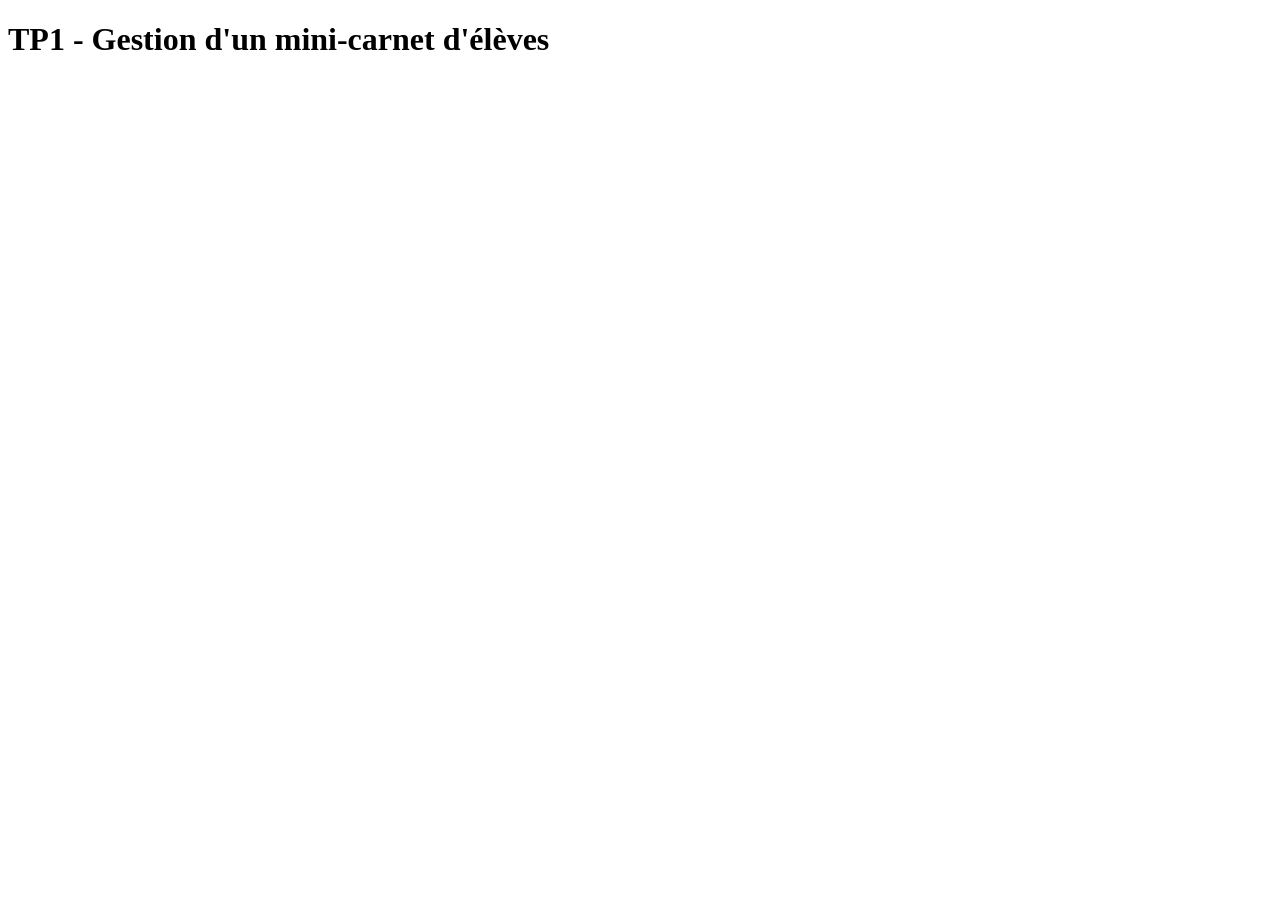
<file: index.html>
<!DOCTYPE html>
<html lang="fr">
<head>
    <meta charset="UTF-8">
    <title>TP1</title>
</head>
<body>
    <h1 id="titre" class="item">TP1 - Gestion d'un mini-carnet d'élèves</h1>
    <script src="script.js"></script>
</body>
</html>
</file>
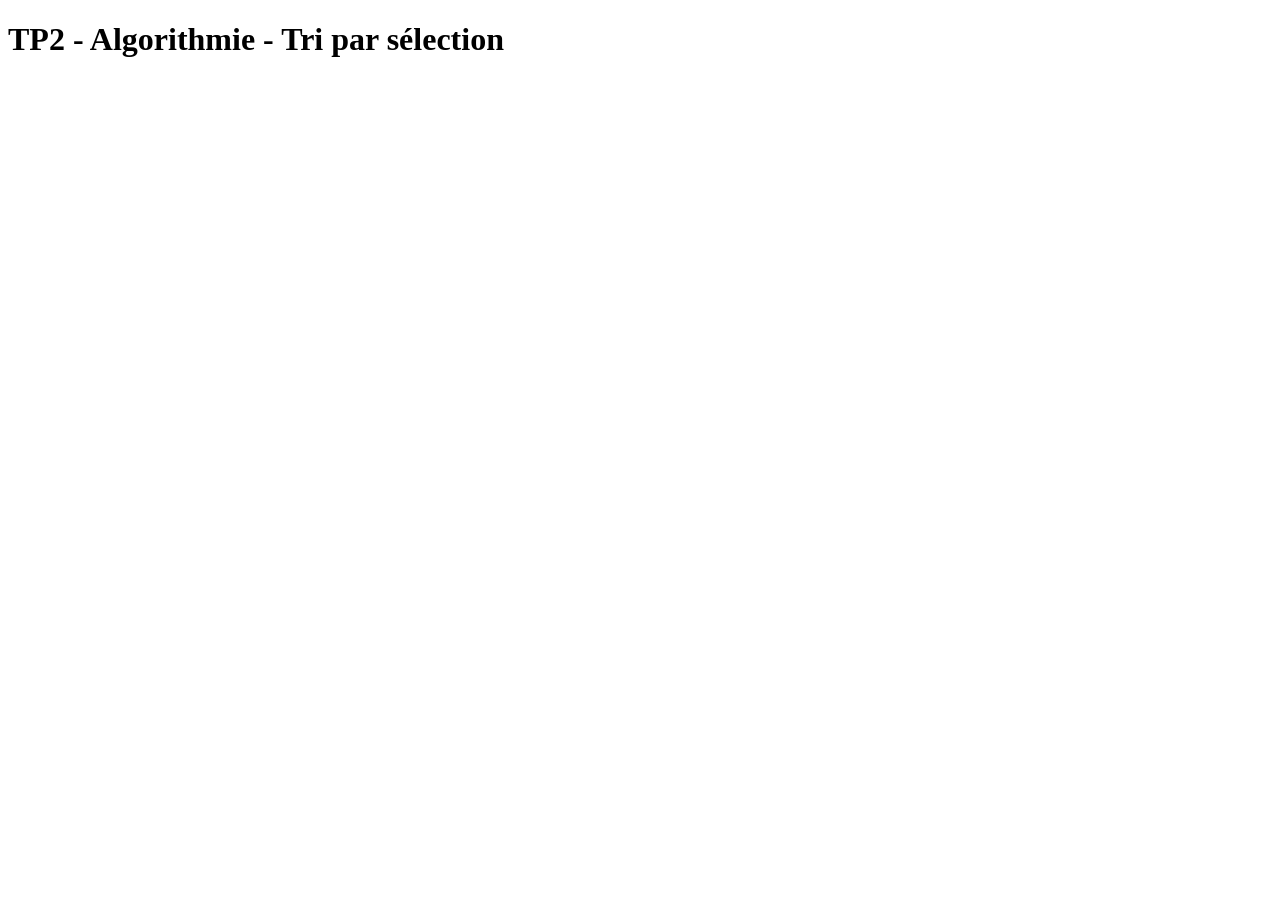
<file: TP2/index.html>
<!DOCTYPE html>
<html lang="fr">
<head>
    <meta charset="UTF-8">
    <title>TP2</title>
</head>
<body>
    <h1 id="titre" class="item">TP2 - Algorithmie - Tri par sélection</h1>
    <script src="script.js"></script>
</body>
</html>
</file>
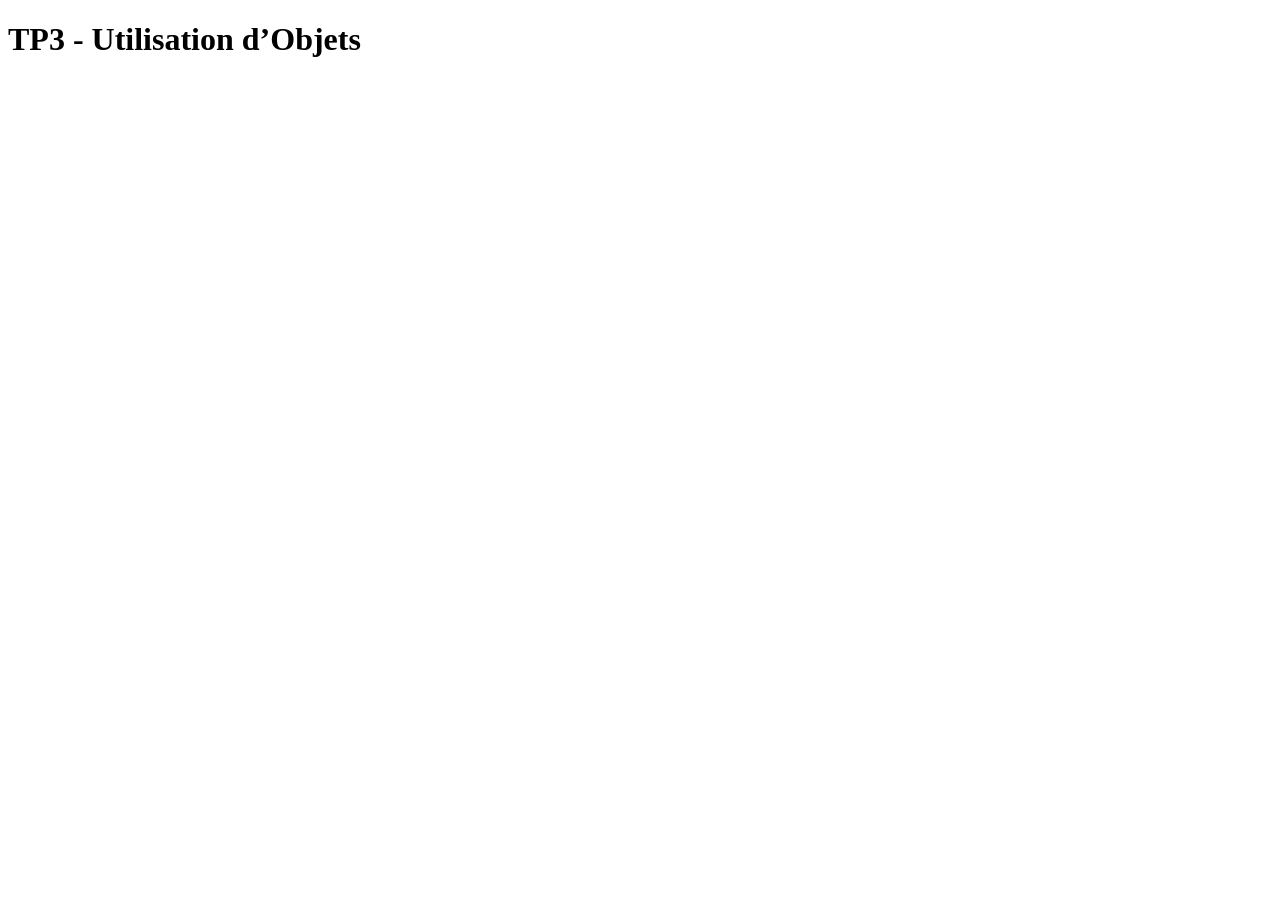
<file: TP3/index.html>
<!DOCTYPE html>
<html lang="fr">
<head>
    <meta charset="UTF-8">
    <title>TP3</title>
</head>
<body>
    <h1 id="titre" class="item">TP3 - Utilisation d’Objets</h1>
    <script src="script.js"></script>
</body>
</html>
</file>
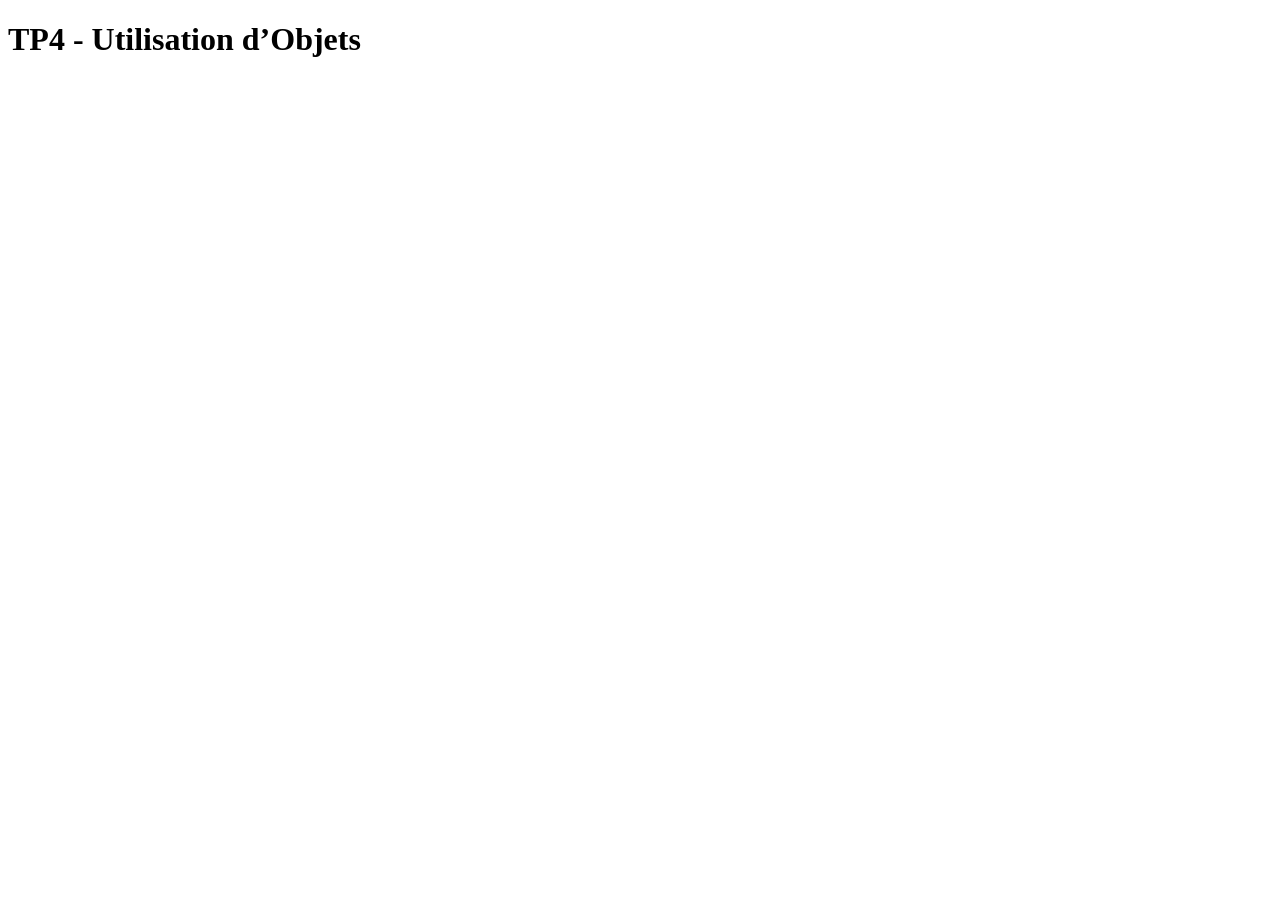
<file: TP4/index.html>
<!DOCTYPE html>
<html lang="fr">
<head>
    <meta charset="UTF-8">
    <title>TP4</title>
</head>
<body>
    <h1 id="titre" class="item">TP4 - Utilisation d’Objets</h1>
    <script src="script.js"></script>
</body>
</html>
</file>
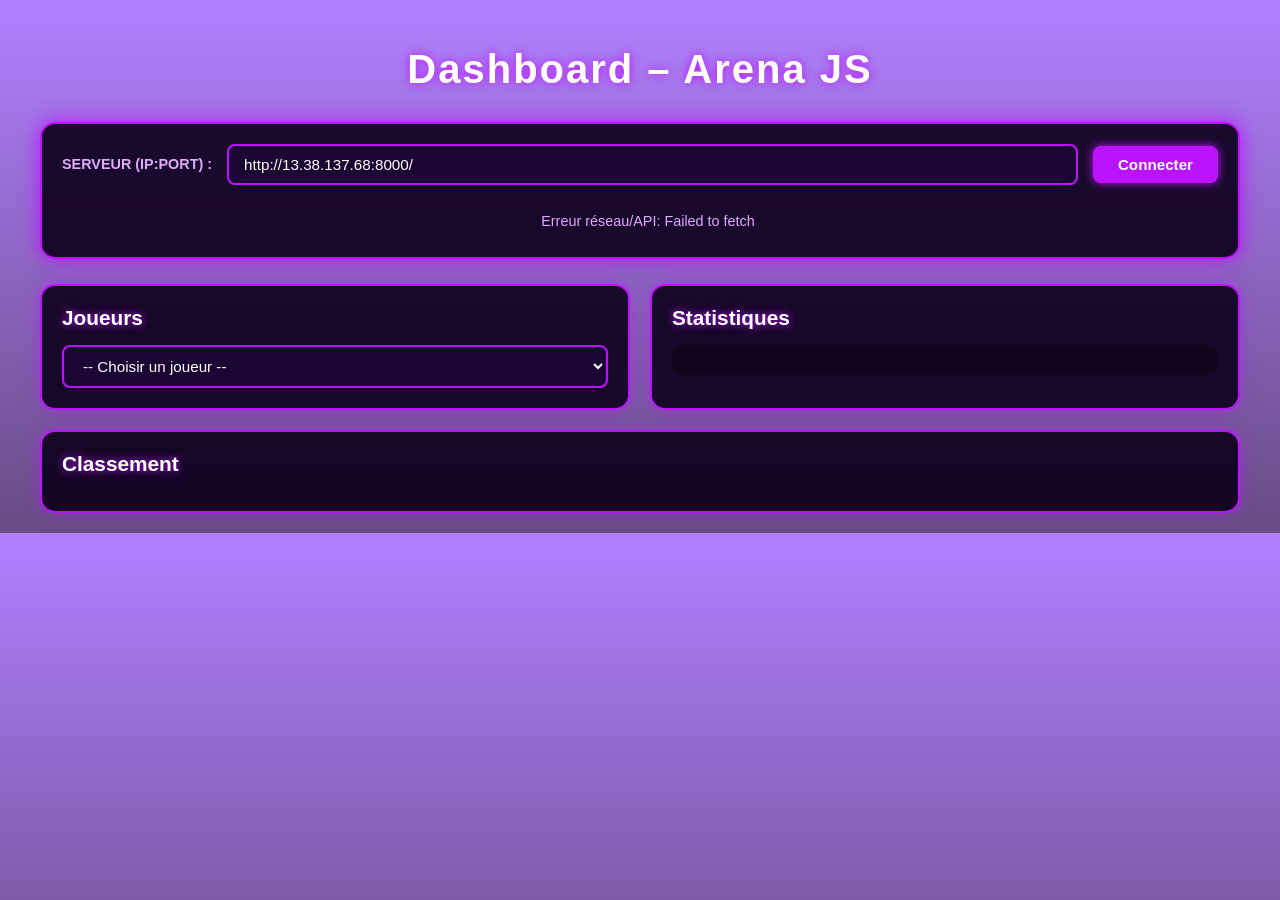
<file: TP10/dashboard.html>
<!DOCTYPE html>
<html lang="fr">
<head>
    <meta charset="UTF-8" />
    <meta name="viewport" content="width=device-width, initial-scale=1" />
    <title>Dashboard – Arena JS</title>
    <link rel="stylesheet" href="dashboard.css" />
</head>
<body>
    <h1>Dashboard – Arena JS</h1>
    <div id="dashboardRoot" class="dashboard-root">
        <!-- Controls (serveur + status) -->
        <div id="controls" class="controls">
            <label for="serverInput">Serveur (IP:PORT) : </label>
            <input id="serverInput" type="text" placeholder="http://13.38.137.68:8000/" />
            <button id="serverBtn" type="button">Connecter</button>

            <div id="status" class="status"></div>
        </div>

        <!-- Main layout -->
        <div id="main" class="main">
            <!-- Liste déroulante joueurs -->
            <div id="playersPanel" class="panel">
                <h2>Joueurs</h2>
                <select id="playersSelect">
                    <option value="">-- Choisir un joueur --</option>
                </select>
            </div>

            <!-- Stats joueur sélectionné -->
            <div id="statsPanel" class="panel">
                <h2>Statistiques</h2>
                <!-- dashboard.js remplit ce bloc -->
                <div id="playerStats" class="stats-box"></div>
            </div>

            <!-- Classement général -->
            <div id="rankingPanel" class="panel">
                <h2>Classement</h2>
                <!-- le js construit le thead/tbody -->
                <table id="rankingTable" class="ranking-table"></table>
            </div>
        </div>
    </div>

    <script type="module" src="dashboard.js"></script>
</body>
</html>
</file>
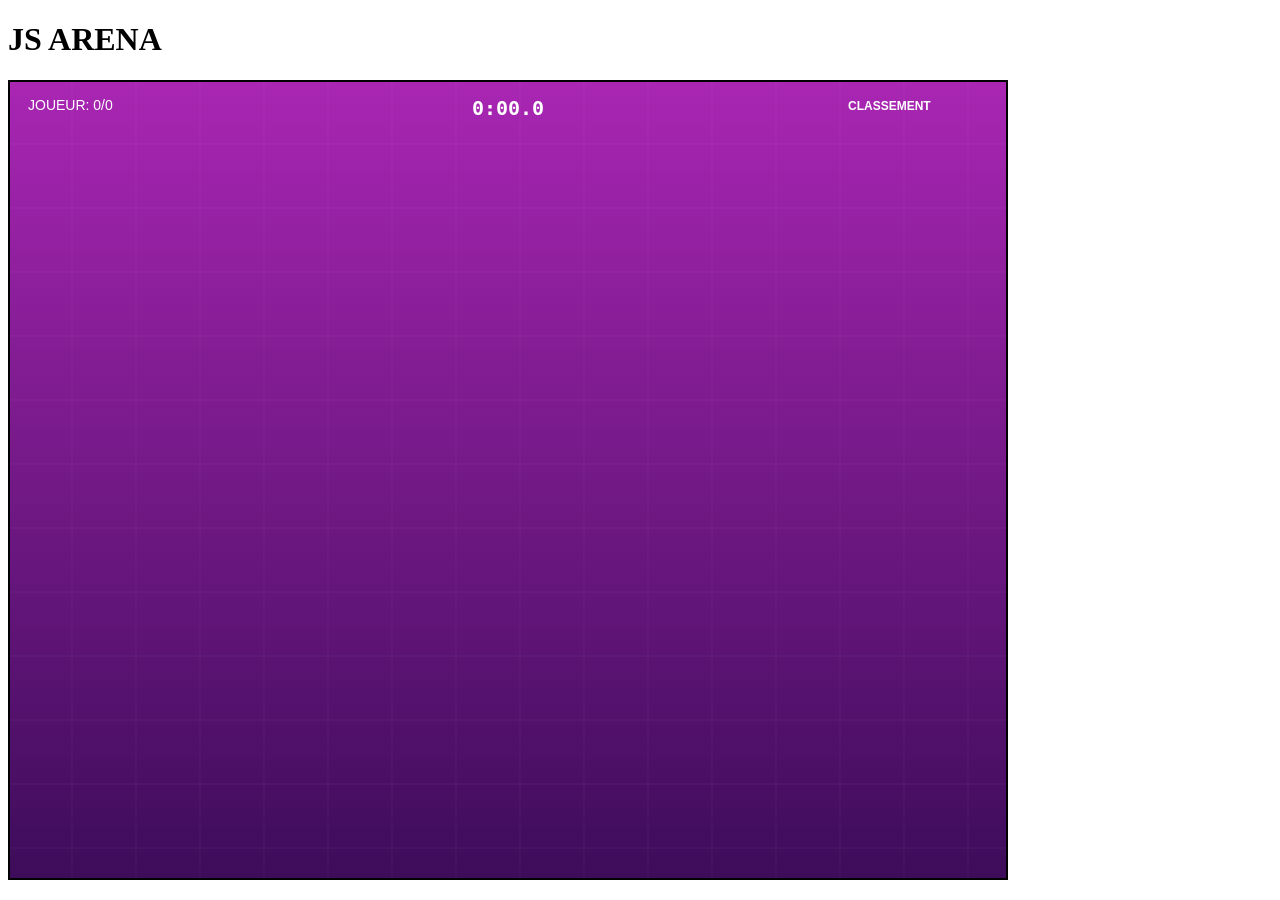
<file: TP10/game.html>
<!DOCTYPE html>
<html lang="fr">
<head>
    <meta charset="UTF-8">
    <title>JS Arena - In Game</title>
</head>
<body>
    <h1>JS ARENA</h1>
    <canvas id="canvas"></canvas>
    <script type="module" src="main.js"></script>
</body>
</html>
</file>
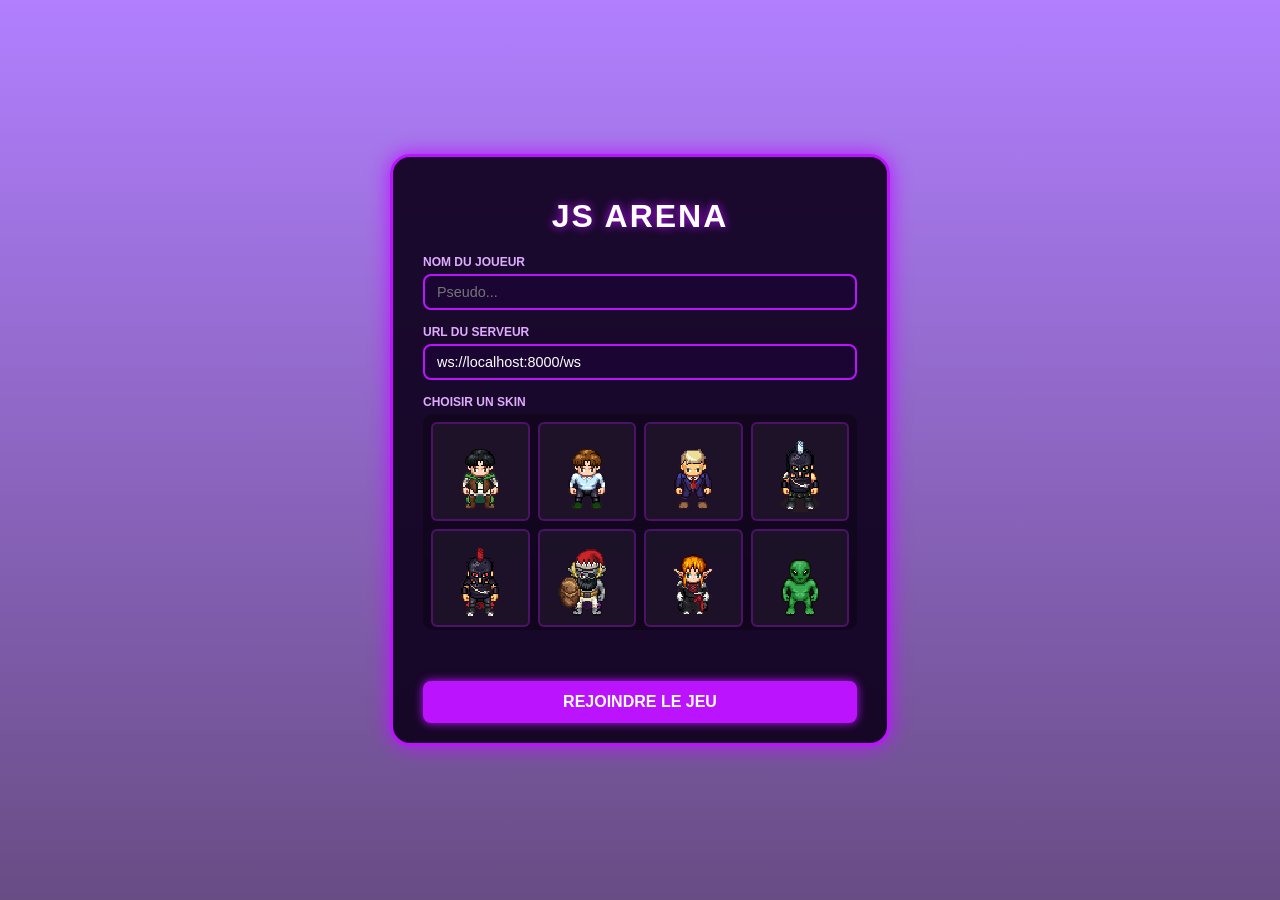
<file: TP10/portail.html>
<!DOCTYPE html>
<html lang="fr">
<head>
    <meta charset="UTF-8">
    <title>JS Arena - Portail</title>
    <link rel="stylesheet" href="portail.css">
</head>
<body>
    <div class="portal-container">
        <h1>JS ARENA</h1>
        
        <div class="setup-box">
            <label>NOM DU JOUEUR</label>
            <input type="text" id="username" placeholder="Pseudo...">

            <label>URL DU SERVEUR</label>
            <input type="text" id="server-url" value="ws://localhost:8000/ws">
            
            <label>CHOISIR UN SKIN</label>
            <div id="skin-container" class="skin-grid"></div>

            <p id="error-message" class="error"></p>
            
            <button id="start-btn">REJOINDRE LE JEU</button>
        </div>
    </div>
    <script src="portail.js"></script>
</body>
</html>
</file>
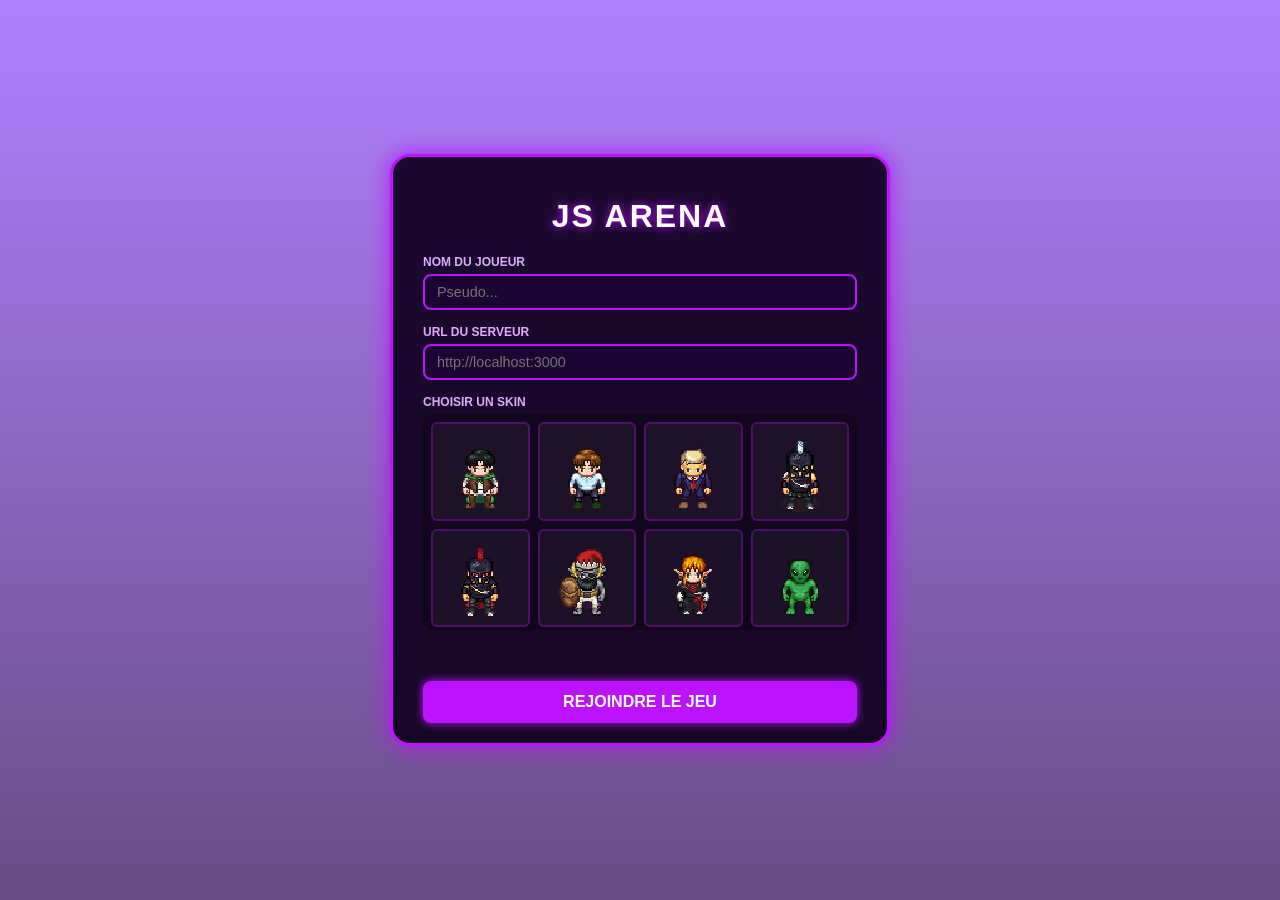
<file: TP6/portail.html>
<!DOCTYPE html>
<html lang="fr">
<head>
    <meta charset="UTF-8">
    <title>JS Arena - Portail</title>
    <link rel="stylesheet" href="portail.css">
</head>
<body>
    <div class="portal-container">
        <h1>JS ARENA</h1>
        
        <div class="setup-box">
            <label>NOM DU JOUEUR</label>
            <input type="text" id="username" placeholder="Pseudo...">

            <label>URL DU SERVEUR</label>
            <input type="text" id="server-url" placeholder="http://localhost:3000">
            
            <label>CHOISIR UN SKIN</label>
            <div id="skin-container" class="skin-grid"></div>

            <p id="error-message" class="error"></p>
            
            <button id="start-btn">REJOINDRE LE JEU</button>
        </div>
    </div>
    <script src="portail.js"></script>
</body>
</html>
</file>
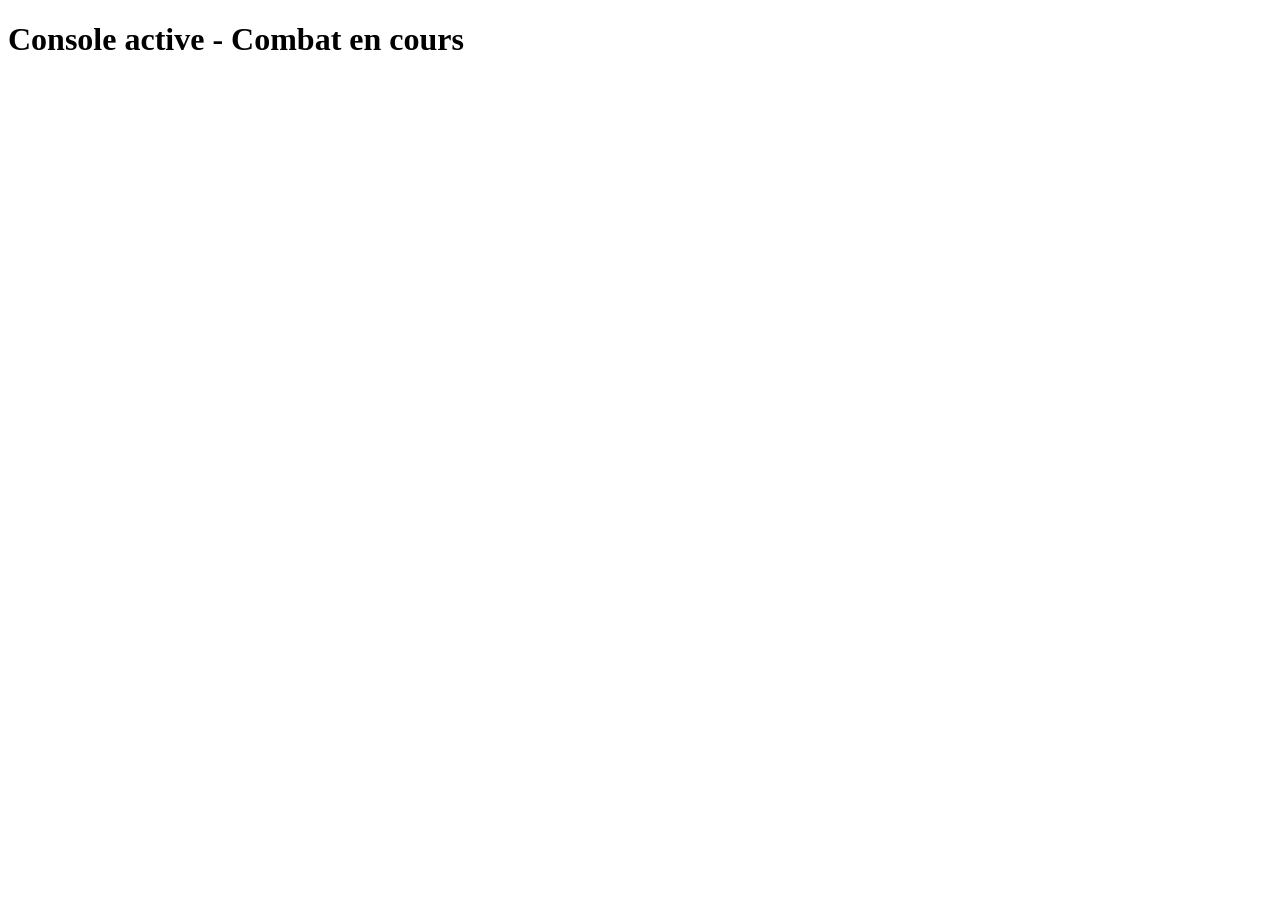
<file: TP8/game.html>
<!DOCTYPE html>
<html lang="fr">
<head>
    <meta charset="UTF-8">
    <title>JS Arena - In Game</title>
</head>
<body>
    <h1>Console active - Combat en cours</h1>
    <script src="Player.js"></script>
    <script src="Game.js"></script>
    <script src="GameController.js"></script>
</body>
</html>
</file>
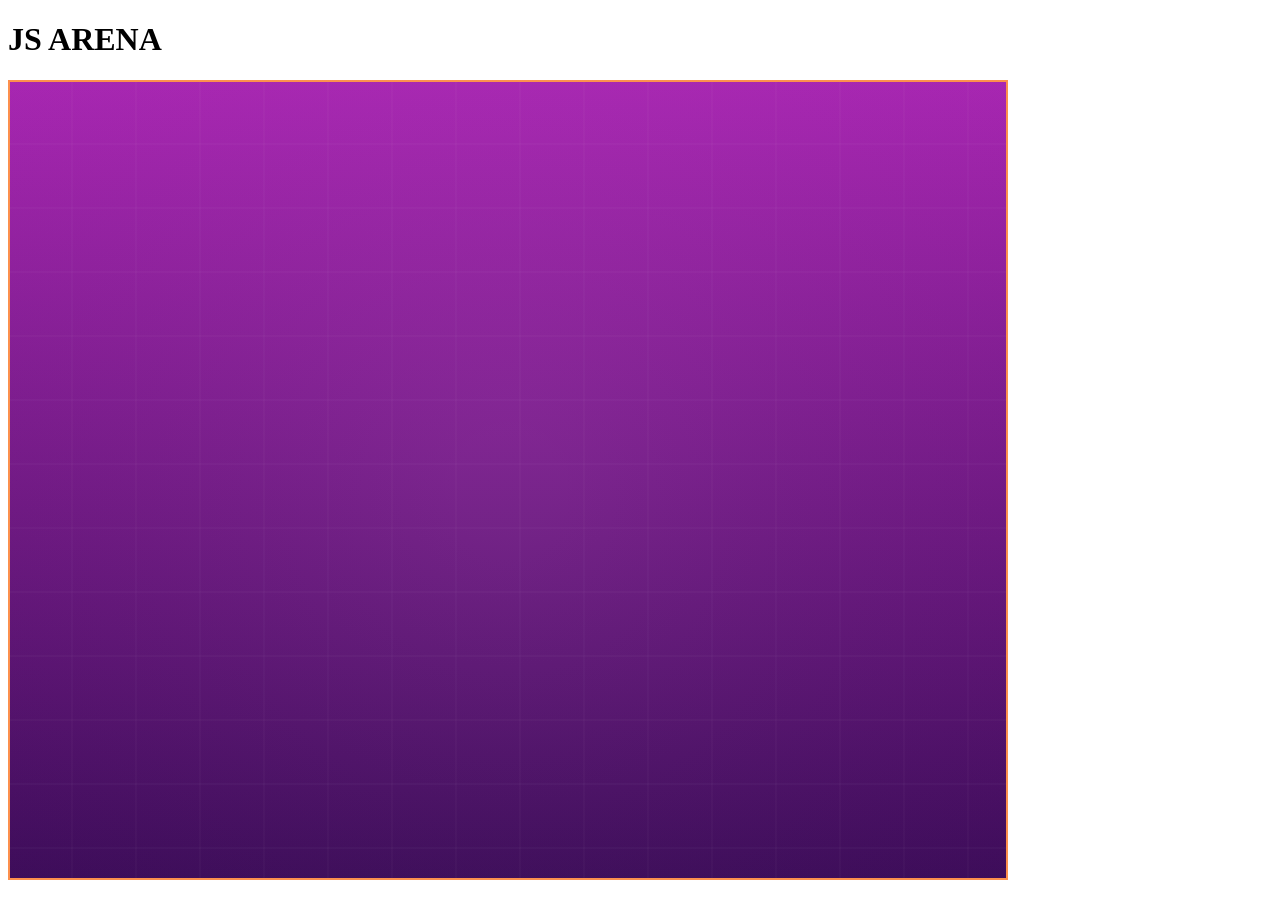
<file: TP9/game.html>
<!DOCTYPE html>
<html lang="fr">
<head>
    <meta charset="UTF-8">
    <title>JS Arena - In Game</title>
</head>
<body>
    <h1>JS ARENA</h1>
    <canvas id="canvas"></canvas>
    <script src="Player.js"></script>
    <script src="Game.js"></script>
    <script src="GameView.js"></script>
    <script src="GameController.js"></script>
</body>
</html>
</file>
<file: TP10/dashboard.css>
body {
    background: linear-gradient(rgba(100, 0, 255, 0.5), rgba(40, 0, 80, 0.7)), 
                url('https://media.istockphoto.com/id/1346709154/fr/photo/champ-de-bataille-%C3%A9pique-deux-chevaliers-m%C3%A9di%C3%A9vaux-blind%C3%A9s-se-battant-avec-des-%C3%A9p%C3%A9es-guerre.jpg?s=612x612&w=0&k=20&c=iOmahgiontXCHE0TwDV7jFFuuwcK8W1jS332zOgYqiM=') no-repeat center center fixed;
    background-size: cover;
    color: #e0aaff;
    font-family: 'Segoe UI', Tahoma, Geneva, Verdana, sans-serif;
    margin: 0;
    padding: 20px;
}

h1 {
    text-align: center;
    font-size: 2.5rem;
    color: #fff;
    text-shadow: 0 0 10px #bc13fe;
    margin-bottom: 30px;
    letter-spacing: 2px;
}

h2 {
    font-size: 1.3rem;
    color: #fff;
    text-shadow: 0 0 8px #bc13fe;
    margin-top: 0;
    margin-bottom: 15px;
}

.dashboard-root {
    max-width: 1200px;
    margin: 0 auto;
}

/* Zone de contrôles */
.controls {
    background: rgba(15, 0, 30, 0.92);
    padding: 20px;
    border-radius: 15px;
    border: 2px solid #bc13fe;
    box-shadow: 0 0 20px #bc13fe;
    margin-bottom: 25px;
    display: flex;
    align-items: center;
    gap: 15px;
    flex-wrap: wrap;
}

.controls label {
    font-size: 0.9rem;
    font-weight: bold;
    text-transform: uppercase;
}

.controls input {
    flex: 1;
    min-width: 250px;
    background: #1a0533;
    border: 2px solid #bc13fe;
    padding: 10px 15px;
    color: white;
    border-radius: 8px;
    font-size: 0.95rem;
}

.controls button {
    background: #bc13fe;
    color: white;
    border: none;
    border-radius: 8px;
    padding: 10px 25px;
    font-weight: bold;
    font-size: 0.95rem;
    cursor: pointer;
    box-shadow: 0 0 10px #bc13fe;
    transition: 0.3s;
}

.controls button:hover {
    background: #fff;
    color: #bc13fe;
    box-shadow: 0 0 15px #fff;
}

.status {
    flex: 0 0 100%;
    text-align: center;
    font-size: 0.9rem;
    padding: 8px;
    border-radius: 5px;
    margin-top: 5px;
}

/* Layout principal */
.main {
    display: grid;
    grid-template-columns: 1fr 1fr;
    gap: 20px;
}

/* Panels */
.panel {
    background: rgba(15, 0, 30, 0.92);
    padding: 20px;
    border-radius: 15px;
    border: 2px solid #bc13fe;
    box-shadow: 0 0 15px rgba(188, 19, 254, 0.5);
}

#playersPanel {
    grid-column: 1 / 2;
}

#statsPanel {
    grid-column: 2 / 3;
}

#rankingPanel {
    grid-column: 1 / 3;
}

/* Select joueurs */
#playersSelect {
    width: 100%;
    background: #1a0533;
    border: 2px solid #bc13fe;
    padding: 10px 15px;
    color: white;
    border-radius: 8px;
    font-size: 0.95rem;
    cursor: pointer;
}

#playersSelect option {
    background: #1a0533;
    color: white;
}

/* Stats box */
.stats-box {
    background: rgba(0, 0, 0, 0.3);
    padding: 15px;
    border-radius: 10px;
    line-height: 1.8;
}

.stats-box p {
    margin: 8px 0;
    font-size: 0.95rem;
}

.stats-box strong {
    color: #bc13fe;
}

/* Table de classement */
.ranking-table {
    width: 100%;
    border-collapse: collapse;
    margin-top: 10px;
}

.ranking-table thead {
    background: rgba(188, 19, 254, 0.3);
}

.ranking-table th {
    padding: 12px;
    text-align: left;
    font-weight: bold;
    text-transform: uppercase;
    font-size: 0.85rem;
    color: #fff;
    border-bottom: 2px solid #bc13fe;
}

.ranking-table td {
    padding: 10px 12px;
    border-bottom: 1px solid rgba(188, 19, 254, 0.2);
    font-size: 0.9rem;
}

.ranking-table tbody tr:hover {
    background: rgba(188, 19, 254, 0.15);
}

/* Responsive */
@media (max-width: 768px) {
    .main {
        grid-template-columns: 1fr;
    }
    
    #rankingPanel {
        grid-column: 1;
    }
    
    .controls {
        flex-direction: column;
    }
    
    .controls input {
        min-width: 100%;
    }
}
</file>
<file: TP10/portail.css>
body {
    /* Image de fond avec filtre violet */
    background: linear-gradient(rgba(100, 0, 255, 0.5), rgba(40, 0, 80, 0.7)), 
                url('https://media.istockphoto.com/id/1346709154/fr/photo/champ-de-bataille-%C3%A9pique-deux-chevaliers-m%C3%A9di%C3%A9vaux-blind%C3%A9s-se-battant-avec-des-%C3%A9p%C3%A9es-guerre.jpg?s=612x612&w=0&k=20&c=iOmahgiontXCHE0TwDV7jFFuuwcK8W1jS332zOgYqiM=') no-repeat center center fixed;
    background-size: cover;
    color: #e0aaff;
    font-family: 'Segoe UI', Tahoma, Geneva, Verdana, sans-serif;
    display: flex;
    justify-content: center;
    align-items: center;
    height: 100vh;
    margin: 0;
}

/* CARRE PRINCIPAL PLUS PETIT */
.portal-container {
    background: rgba(15, 0, 30, 0.92);
    padding: 20px 30px; /* Réduction du padding interne */
    border-radius: 20px;
    border: 3px solid #bc13fe;
    box-shadow: 0 0 20px #bc13fe;
    text-align: center;
    width: 500px; /* Largeur réduite pour un aspect plus compact */
    box-sizing: border-box;
}

h1 {
    font-size: 2rem; /* Titre plus petit */
    color: #fff;
    text-shadow: 0 0 10px #bc13fe;
    margin-bottom: 20px;
    letter-spacing: 2px;
}

.setup-box {
    display: flex;
    flex-direction: column;
    text-align: left;
}

label {
    font-size: 0.75rem; /* Labels plus discrets */
    margin-bottom: 5px;
    font-weight: bold;
    text-transform: uppercase;
}

input {
    width: 100%;
    background: #1a0533;
    border: 2px solid #bc13fe;
    padding: 8px 12px; /* Inputs plus fins */
    color: white;
    border-radius: 8px;
    margin-bottom: 15px;
    box-sizing: border-box;
    font-size: 0.9rem;
}

/* Grille de sélection des skins (4 par ligne) */
#skin-container {
    display: grid;
    grid-template-columns: repeat(4, 1fr); 
    gap: 8px; /* Espacement réduit entre les skins */
    max-height: 200px; /* Zone de scroll plus petite */
    overflow-y: auto;
    margin-bottom: 15px;
    padding: 8px;
    background: rgba(0, 0, 0, 0.3);
    border-radius: 10px;
}

.skin-item {
    aspect-ratio: 1 / 1;
    border: 2px solid rgba(188, 19, 254, 0.3);
    border-radius: 6px;
    cursor: pointer;
    display: flex;
    align-items: center;
    justify-content: center;
    background: rgba(255, 255, 255, 0.05);
    transition: 0.2s;
}

.skin-item canvas {
    width: 85%;
    height: auto;
    image-rendering: pixelated; /* Pour garder le style pixel art net */
}

.skin-item.selected {
    border-color: #bc13fe;
    background: rgba(188, 19, 254, 0.4);
    box-shadow: 0 0 10px #bc13fe;
}

#error-message {
    color: #ff4444;
    font-size: 0.75rem;
    margin-bottom: 8px;
    text-align: center;
    min-height: 1rem;
}

button {
    width: 100%;
    padding: 12px; /* Bouton plus compact */
    background: #bc13fe;
    color: white;
    border: none;
    border-radius: 8px;
    font-weight: bold;
    font-size: 1rem;
    cursor: pointer;
    box-shadow: 0 0 10px #bc13fe;
    transition: 0.3s;
}

button:hover {
    background: #fff;
    color: #bc13fe;
    box-shadow: 0 0 15px #fff;
}
</file>
<file: TP6/portail.css>
body {
    /* Image de fond avec filtre violet */
    background: linear-gradient(rgba(100, 0, 255, 0.5), rgba(40, 0, 80, 0.7)), 
                url('https://media.istockphoto.com/id/1346709154/fr/photo/champ-de-bataille-%C3%A9pique-deux-chevaliers-m%C3%A9di%C3%A9vaux-blind%C3%A9s-se-battant-avec-des-%C3%A9p%C3%A9es-guerre.jpg?s=612x612&w=0&k=20&c=iOmahgiontXCHE0TwDV7jFFuuwcK8W1jS332zOgYqiM=') no-repeat center center fixed;
    background-size: cover;
    color: #e0aaff;
    font-family: 'Segoe UI', Tahoma, Geneva, Verdana, sans-serif;
    display: flex;
    justify-content: center;
    align-items: center;
    height: 100vh;
    margin: 0;
}

/* CARRE PRINCIPAL PLUS PETIT */
.portal-container {
    background: rgba(15, 0, 30, 0.92);
    padding: 20px 30px; /* Réduction du padding interne */
    border-radius: 20px;
    border: 3px solid #bc13fe;
    box-shadow: 0 0 20px #bc13fe;
    text-align: center;
    width: 500px; /* Largeur réduite pour un aspect plus compact */
    box-sizing: border-box;
}

h1 {
    font-size: 2rem; /* Titre plus petit */
    color: #fff;
    text-shadow: 0 0 10px #bc13fe;
    margin-bottom: 20px;
    letter-spacing: 2px;
}

.setup-box {
    display: flex;
    flex-direction: column;
    text-align: left;
}

label {
    font-size: 0.75rem; /* Labels plus discrets */
    margin-bottom: 5px;
    font-weight: bold;
    text-transform: uppercase;
}

input {
    width: 100%;
    background: #1a0533;
    border: 2px solid #bc13fe;
    padding: 8px 12px; /* Inputs plus fins */
    color: white;
    border-radius: 8px;
    margin-bottom: 15px;
    box-sizing: border-box;
    font-size: 0.9rem;
}

/* Grille de sélection des skins (4 par ligne) */
#skin-container {
    display: grid;
    grid-template-columns: repeat(4, 1fr); 
    gap: 8px; /* Espacement réduit entre les skins */
    max-height: 200px; /* Zone de scroll plus petite */
    overflow-y: auto;
    margin-bottom: 15px;
    padding: 8px;
    background: rgba(0, 0, 0, 0.3);
    border-radius: 10px;
}

.skin-item {
    aspect-ratio: 1 / 1;
    border: 2px solid rgba(188, 19, 254, 0.3);
    border-radius: 6px;
    cursor: pointer;
    display: flex;
    align-items: center;
    justify-content: center;
    background: rgba(255, 255, 255, 0.05);
    transition: 0.2s;
}

.skin-item canvas {
    width: 85%;
    height: auto;
    image-rendering: pixelated; /* Pour garder le style pixel art net */
}

.skin-item.selected {
    border-color: #bc13fe;
    background: rgba(188, 19, 254, 0.4);
    box-shadow: 0 0 10px #bc13fe;
}

#error-message {
    color: #ff4444;
    font-size: 0.75rem;
    margin-bottom: 8px;
    text-align: center;
    min-height: 1rem;
}

button {
    width: 100%;
    padding: 12px; /* Bouton plus compact */
    background: #bc13fe;
    color: white;
    border: none;
    border-radius: 8px;
    font-weight: bold;
    font-size: 1rem;
    cursor: pointer;
    box-shadow: 0 0 10px #bc13fe;
    transition: 0.3s;
}

button:hover {
    background: #fff;
    color: #bc13fe;
    box-shadow: 0 0 15px #fff;
}
</file>
